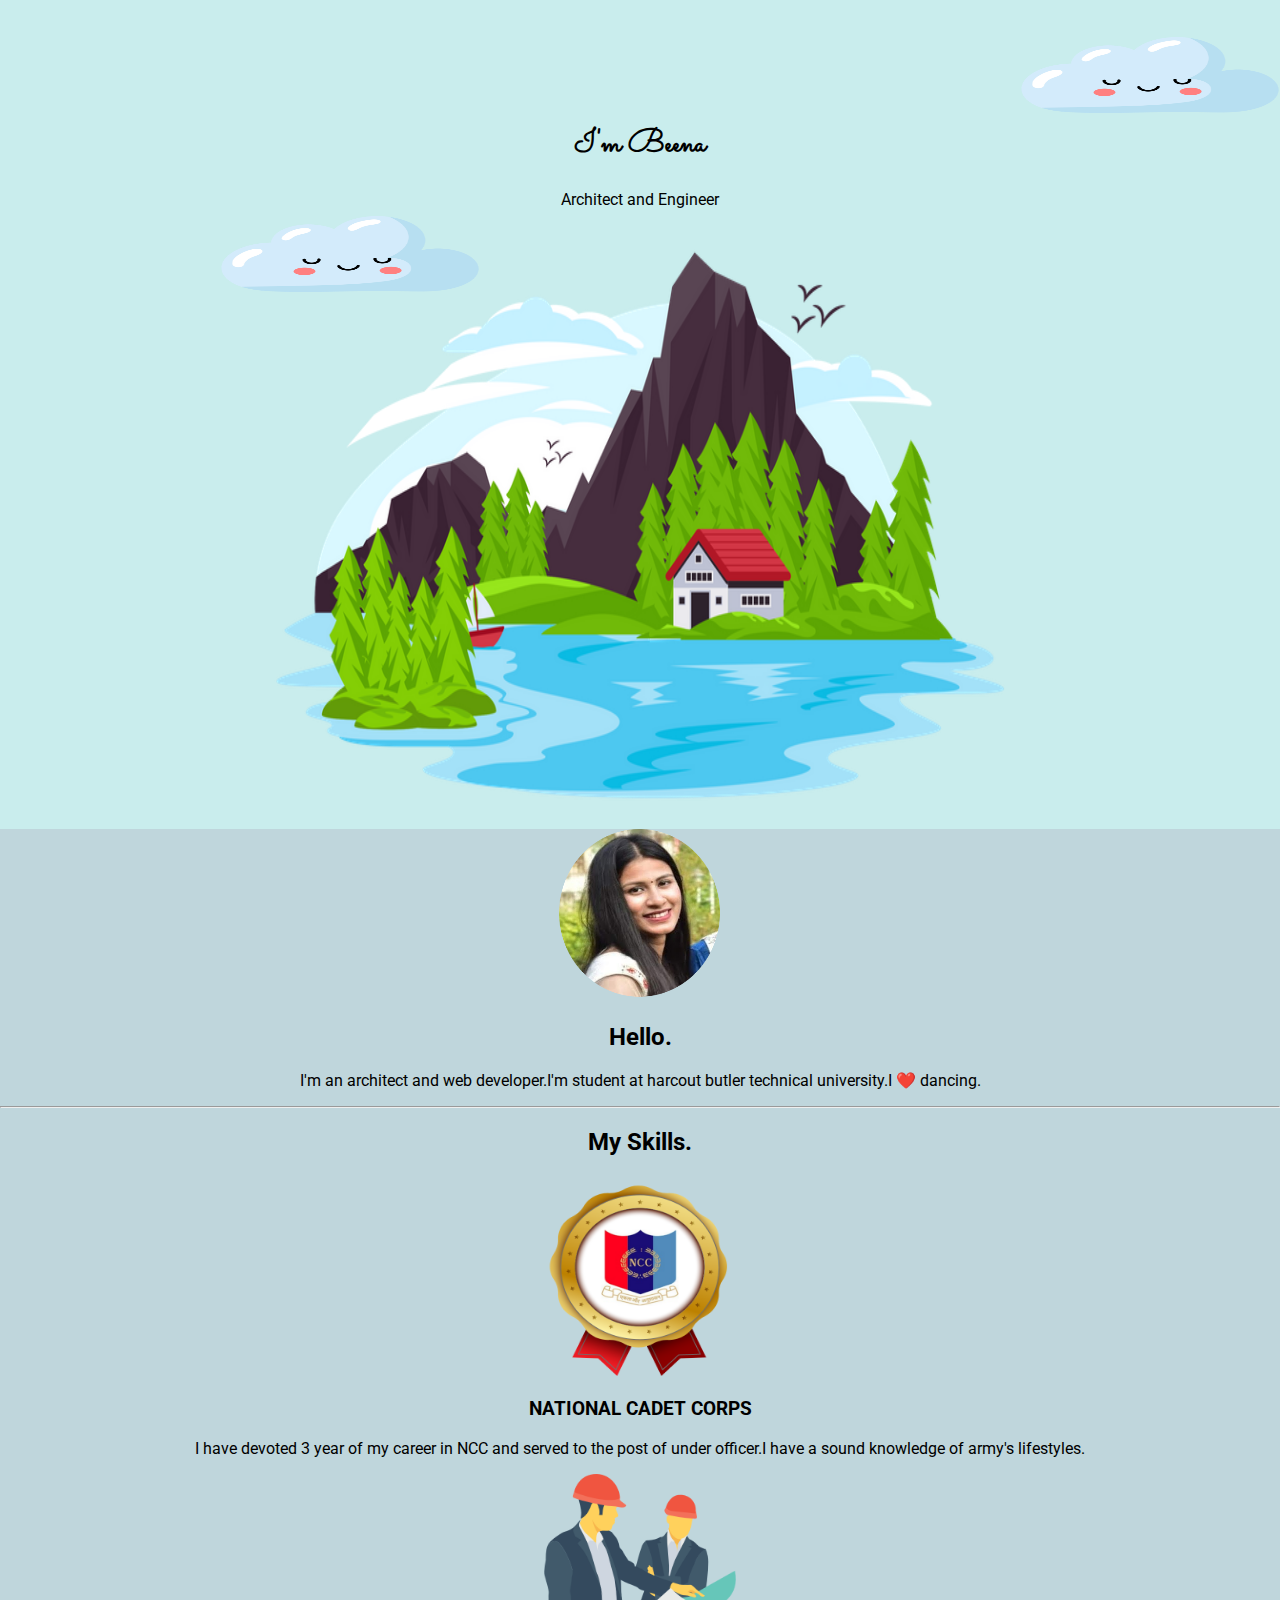
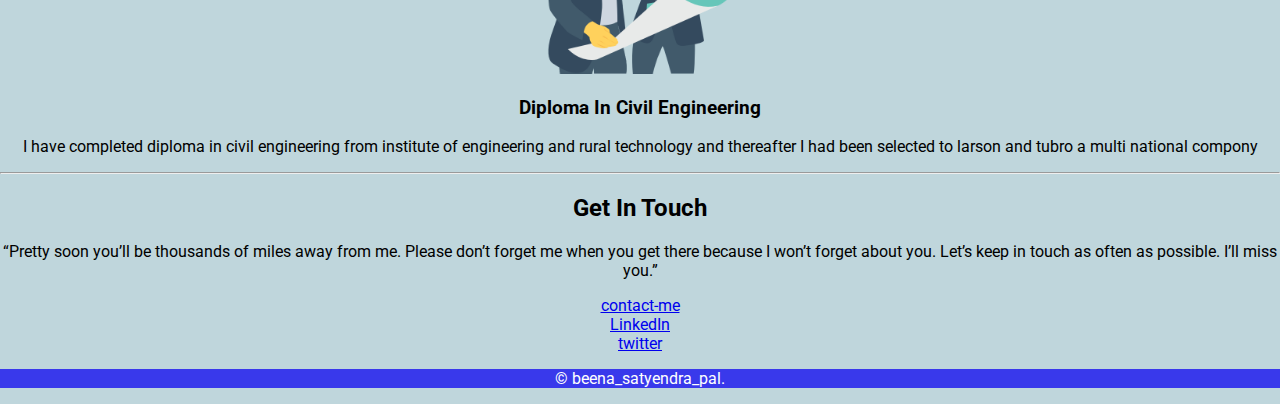
<file: index.html>
<!DOCTYPE html>
<html lang="en">
<head>
    <meta charset="UTF-8">
    <meta http-equiv="X-UA-Compatible" content="IE=edge">
    <meta name="viewport" content="width=device-width, initial-scale=1.0">
    <title>Beena Pal</title>
    <link rel="stylesheet" href="css/styles.css">
    <link rel="icon" href="favicon.ico">
    <link rel="preconnect" href="https://fonts.googleapis.com">
<link rel="preconnect" href="https://fonts.gstatic.com" crossorigin>
<link href="https://fonts.googleapis.com/css2?family=Montserrat:ital@1&family=Roboto:wght@300&family=Sacramento&display=swap" rel="stylesheet">

    
</head>
<body>

    <div class="top-container">
        <img class="top-cloud" src="images/cloud.png" alt="">
        <h1>I'm Beena</h1>
        <P class="profession"> <span class="Arch">Arch</span>itect and <span class="Arch">Eng</span>ineer</P>

        <img class="bottom-cloud" src="images/cloud.png" alt="">
        <img class="mountain" src="images/mountain.png" alt="">
      
      
    </div>
    <!-- <div class="middle-container"></div>
    <div class="bottom-container"></div> -->
    <div class="middle-container">
        <div class="profile">
          <img class="beenaimage" src="images/cropb.png" alt="">
          <h2>Hello.</h2>
          <p>I'm an architect and web developer.I'm student at harcout butler technical university.I ❤️ dancing.</p>
        </div>
        <hr>
        <div class="skills">
          <h2>My Skills.</h2>
          <div class="skill-row">
            <img class="ncc" src="images/ncc.png" alt="">
            <h3>NATIONAL CADET CORPS</h3>
            <p>I have devoted 3 year of my career in NCC and served to the post of under officer.I have a sound knowledge of army's lifestyles. </p>
          </div>
          <div class="skill-row">
            <img class="civil" src="images/engineers.png" alt="">
            <h3>Diploma In Civil Engineering</h3>
            <p>I have completed  diploma in civil engineering from institute of engineering and rural technology and thereafter I had been selected to larson and tubro a multi national compony</p>
          </div>
        </div>
        <hr>
        <div class="contact-me">
          <h2>Get In Touch</h2>
          <h3></h3>
        <p>“Pretty soon you’ll be thousands of miles away from me. Please don’t forget me when you get there because I won’t forget about you. Let’s keep in touch as often as possible. I’ll miss you.”
        </p>
          <a href="mailto:beena570@gmail.com">contact-me</a>
        </div>
      </div>
      
      
      <div class="bottom-container">
        <a class="footer-link" href="https://www.linkedin.com/in/beena-pal-b542a4271/">LinkedIn</a><BR>
       <a href="twitter.html">twitter</a>
        <!-- <a class="footer-link" href="https://www.appbrewery.co/">Website</a> -->
      
      </div>
      <footer>
          <p>© beena_satyendra_pal.</p>
      </footer>
      
    
  
    
</body>
</html>
</file>
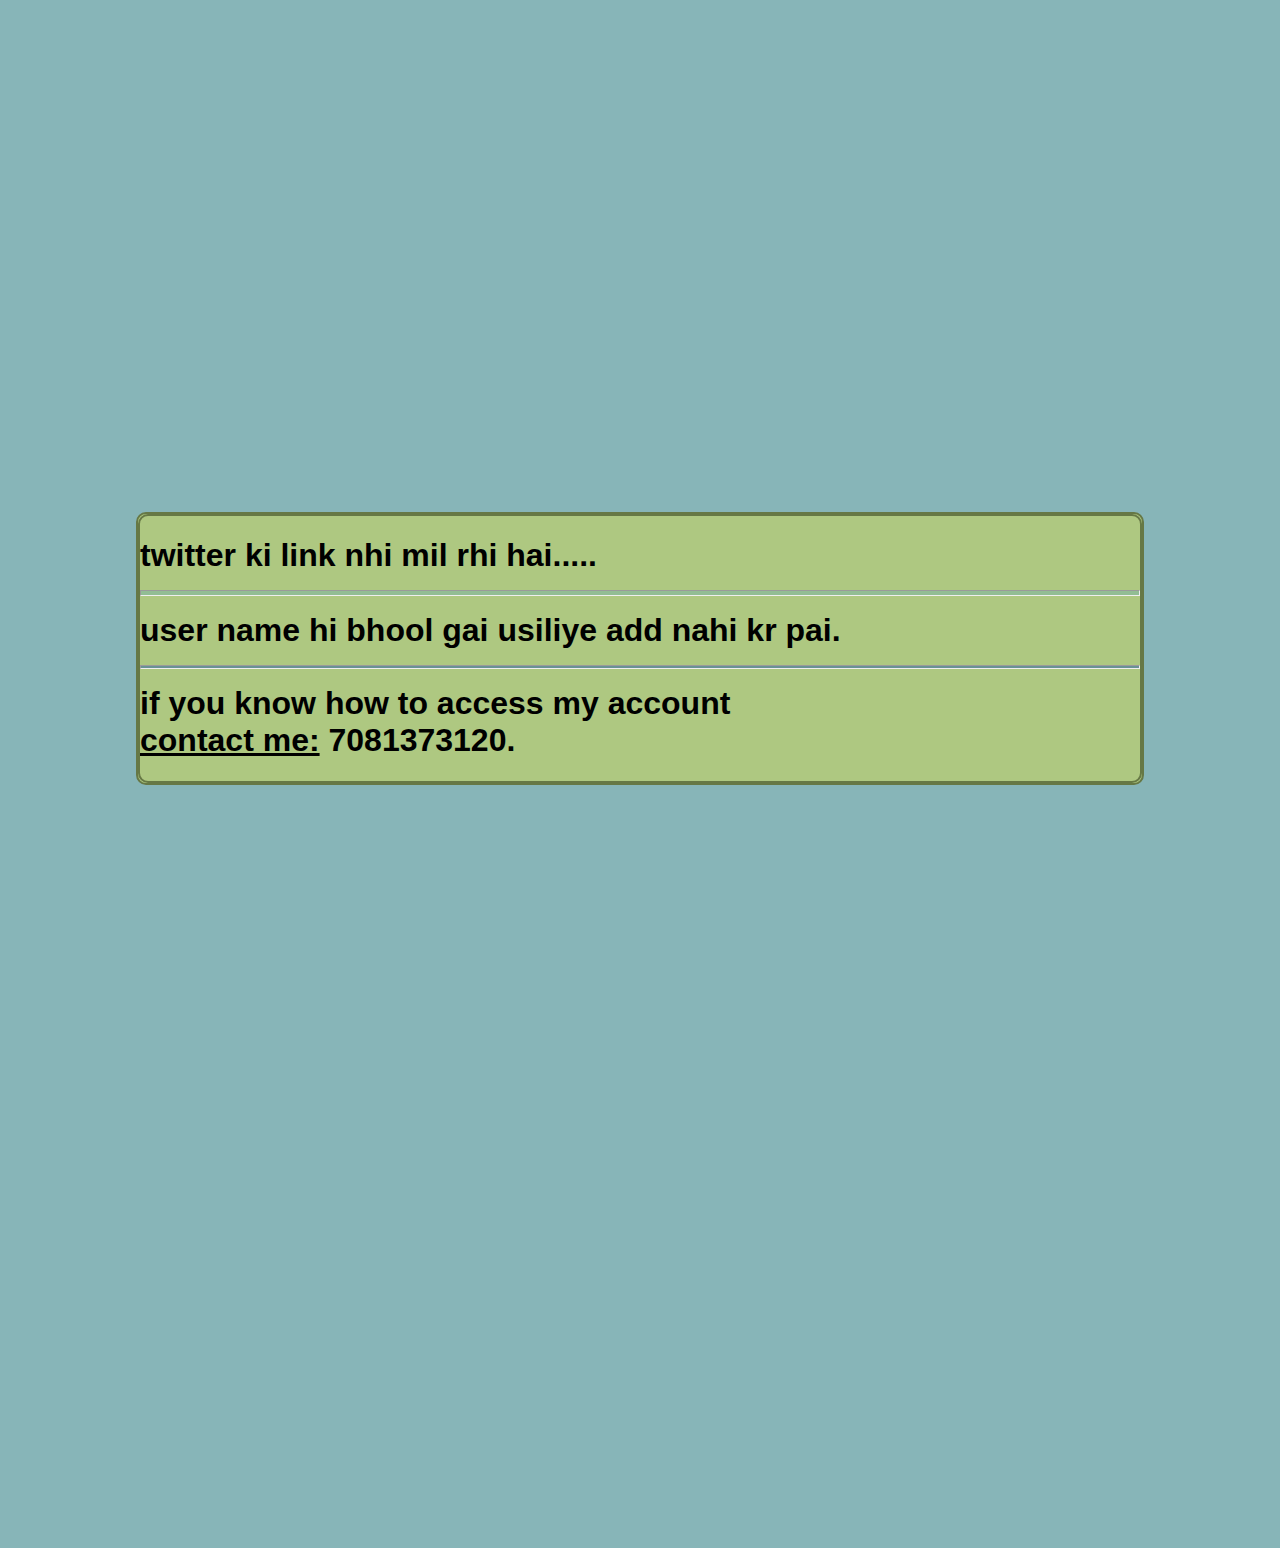
<file: twitter.html>
<!DOCTYPE html>
<html lang="en">
<head>
    <meta charset="UTF-8">
    <meta http-equiv="X-UA-Compatible" content="IE=edge">
    <meta name="viewport" content="width=device-width, initial-scale=1.0">
    <title>Document</title>
    <style>
        body{
            background: #87b5b8;
            height: 100vh;
            padding: 10%;
            margin-top: 30%;
        }
        div{
            /* text-transform: lowercase; */
            font-family: 'Gill Sans', 'Gill Sans MT', Calibri, 'Trebuchet MS', sans-serif;
           background-color: rgb(174, 200, 129);
           border-radius: 10px;
           border: 2px solid rgb(102, 120, 69); ;
           
           
        }
        .container{
            justify-content: center;
            
        }
        hr.twitter{
            height: 4px;
            background: #92bd94;
        }
        hr.comment{
            background-color: #699295;
            height: 2px;
        }
    </style>
</head>
<body>
   <div class="container">
    <div class="inside">
        <h1>
           twitter ki link nhi mil rhi hai.....<br><hr class="twitter">
           user name hi bhool gai usiliye add nahi kr pai. <hr class="comment">
           if you know how to access my account <br>
           <u>contact me:</u> 7081373120.
           
        </h1>
    </div>
   </div>
    
</body>
</html>
</file>
<file: css/styles.css>
body{
    margin: 0;
    text-align: center;
   font-family: 'Montserrat', sans-serif;
   font-family: 'Roboto', sans-serif;
   /* font-family: 'Sacramento', cursive; */
    ;
}
h1{
    margin-top: 0,auto,0;
    /* font-family: 'Montserrat', sans-serif; */
    font-family: 'Sacramento', cursive;
    

}
.h2{
    font-family: cursive;
}
.h3{
    font-family: cursive;
    
} 
.h4{
    font-family: cursive;

}


.top-container{
     background-color: rgb(201, 237, 237);

     padding-top: 100px;
     position: relative;
  
}

 .middle-container{
 

}
.bottom-container{
   


}   
.mountain{
    height: 600px;
    width:800px;

   

}
body{
    background: #bfd6dc;
}

.top-cloud{
     height: 150px;
     width: 300px;
     position: absolute;
     top: 0px;
     right: 0px;
     margin-top: 0px;
     margin-bottom: 50px;
     left: 1000px;
    

    

}
.bottom-cloud{

    height: 150px;
    width: 300px;
    position: absolute;
    bottom: 500px;
    left: 200px;

}
.ncc{
    height: 200px;
    width: 200px;
}
.civil{
    height: 200px;
    width: 200px;
}
.beenaimage{
    height: 170px;
    width: 170px;
}


footer{
    background-color: rgb(57, 57, 235);
    color: white;
}
</file>
